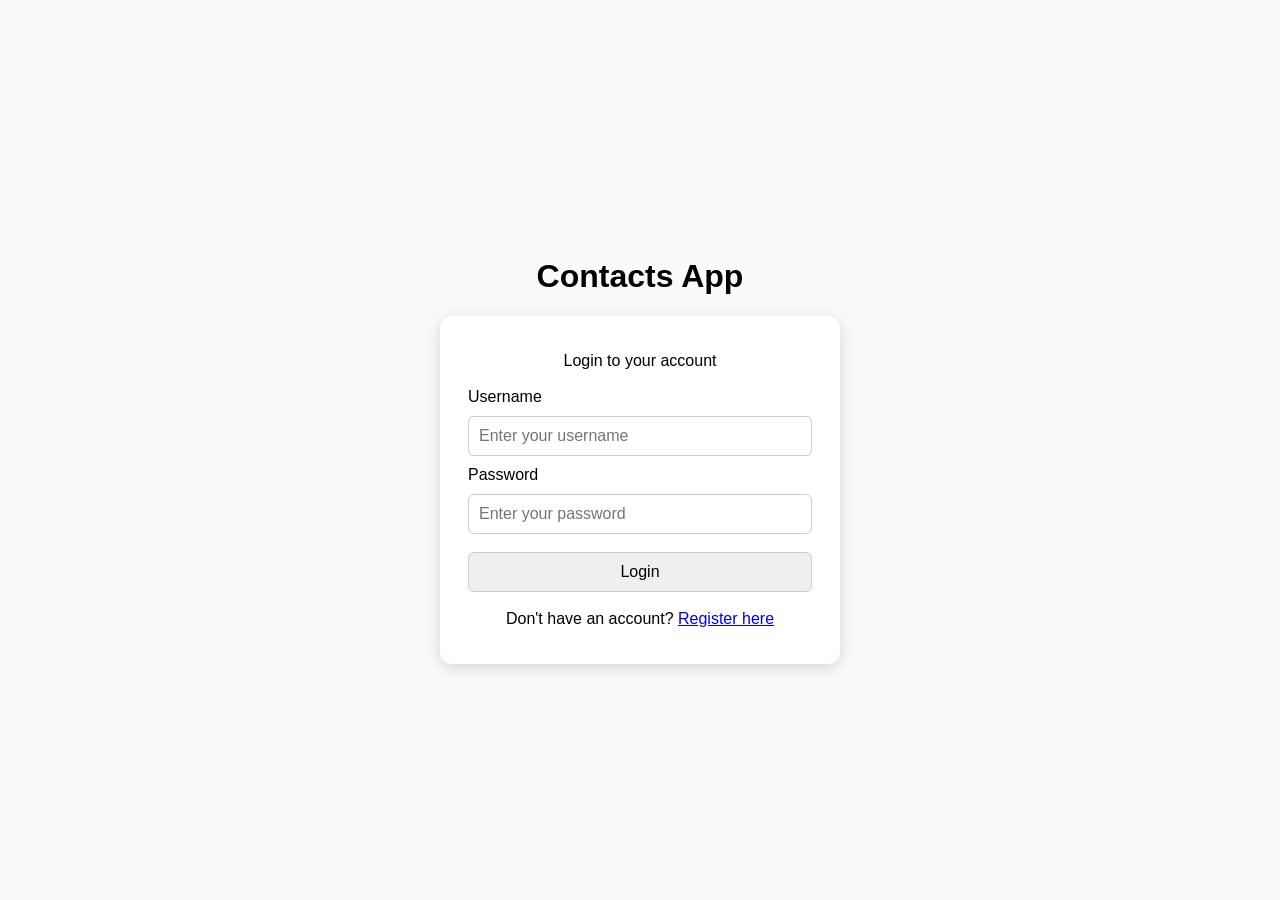
<file: index.html>
<!DOCTYPE html>
<html lang="en">
<head>
    <meta charset="UTF-8">
    <meta name="viewport" content="width=device-width, initial-scale=1.0">
    <link rel="stylesheet" href="./css/styles.css">
    <script src="./js/login.js" defer></script>
    <title>Contacts App</title>
</head>
<body>
    <div>
        <h1>Contacts App</h1>
        <div>
            <form id="login-form" method="post">
                <p>Login to your account</p>

                <label for="login">Username</label>
                <input type="text" id="login" name="login"
                        placeholder="Enter your username"
                        autocomplete="username" maxlength="50" required />

                <label for="password">Password</label>
                <input type="password" id="password" name="password"
                        placeholder="Enter your password"
                        autocomplete="current-password" required />

                <button type="submit">Login</button>
                <p id="login-message" role="status"></p>
                <p>Don't have an account? <a href="register.html">Register here</a></p>
            </form>
        </div>
    </div>
</body>
</html>
</file>
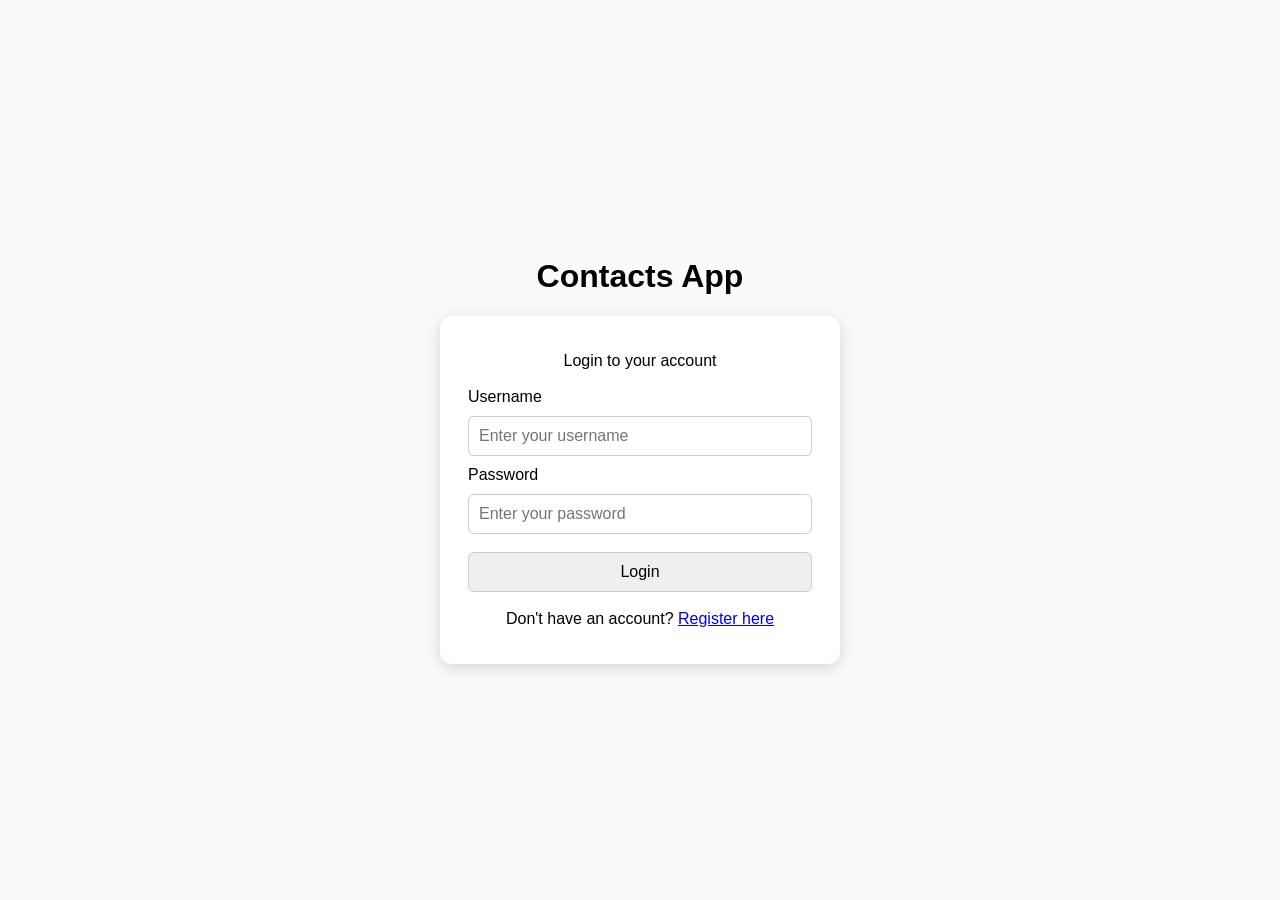
<file: contacts.html>
<!DOCTYPE html>
<html lang="en">
<head>
    <meta charset="UTF-8">
    <meta name="viewport" content="width=device-width, initial-scale=1.0">
    <link rel="stylesheet" href="./css/styles.css">
    <script src="./js/contacts.js" defer></script>
    <title>Your Contacts</title>
</head>
<body class="contacts-page">
    <header class="app-header">
        <h1>Contacts App</h1>
        <nav class="app-nav">
            <span id="welcome-message"></span>
            <a href="admin.html" id="admin-link" hidden>Admin Panel</a>
            <button id="logout-button" type="button">Logout</button>
        </nav>
    </header>

    <main>
        <section class="panel">
            <h2>Add a contact</h2>
            <form id="add-contact-form">
                <label for="add-firstName">First Name</label>
                <input type="text" id="add-firstName" name="firstName" maxlength="50" required />

                <label for="add-lastName">Last Name</label>
                <input type="text" id="add-lastName" name="lastName" maxlength="50" required />

                <label for="add-email">Email</label>
                <input type="email" id="add-email" name="email" maxlength="100" required />

                <label for="add-phone">Phone</label>
                <input type="tel" id="add-phone" name="phone" maxlength="20" required />

                <button type="submit">Add contact</button>
                <p id="add-contact-message" role="status"></p>
            </form>
        </section>

        <section class="panel">
            <h2>Your contacts</h2>
            <input type="search" id="search-input" placeholder="Search by name, email, or phone" />
            <p id="contacts-message" role="status">Loading contacts...</p>
            <ul id="contacts-list" class="contacts-list"></ul>
        </section>
    </main>
</body>
</html>
</file>
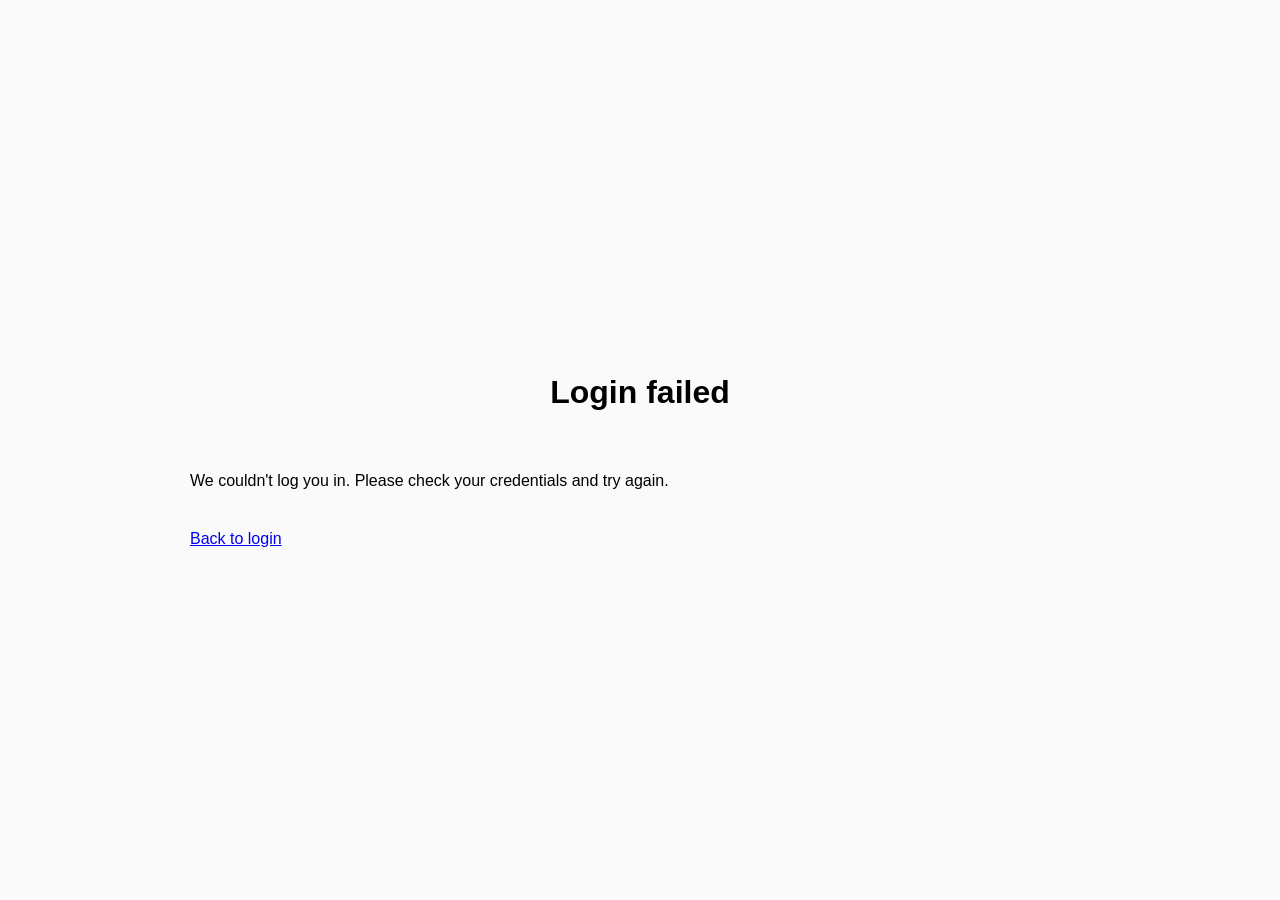
<file: login-error.html>
<!DOCTYPE html>
<html lang="en">
<head>
    <meta charset="UTF-8">
    <meta name="viewport" content="width=device-width, initial-scale=1.0">
    <link rel="stylesheet" href="./css/styles.css">
    <title>Login Failed</title>
</head>
<body>
    <main>
    <h1>Login failed</h1>
    <p id="login-error-message">We couldn't log you in. Please check your credentials and try again.</p>
    <a href="index.html">Back to login</a>
</main>
<script>
    const storedMessage = sessionStorage.getItem('loginErrorMessage');
    if (storedMessage) {
        document.querySelector('#login-error-message').textContent = storedMessage;
        sessionStorage.removeItem('loginErrorMessage');
    }
</script>
</body>
</html>
</file>
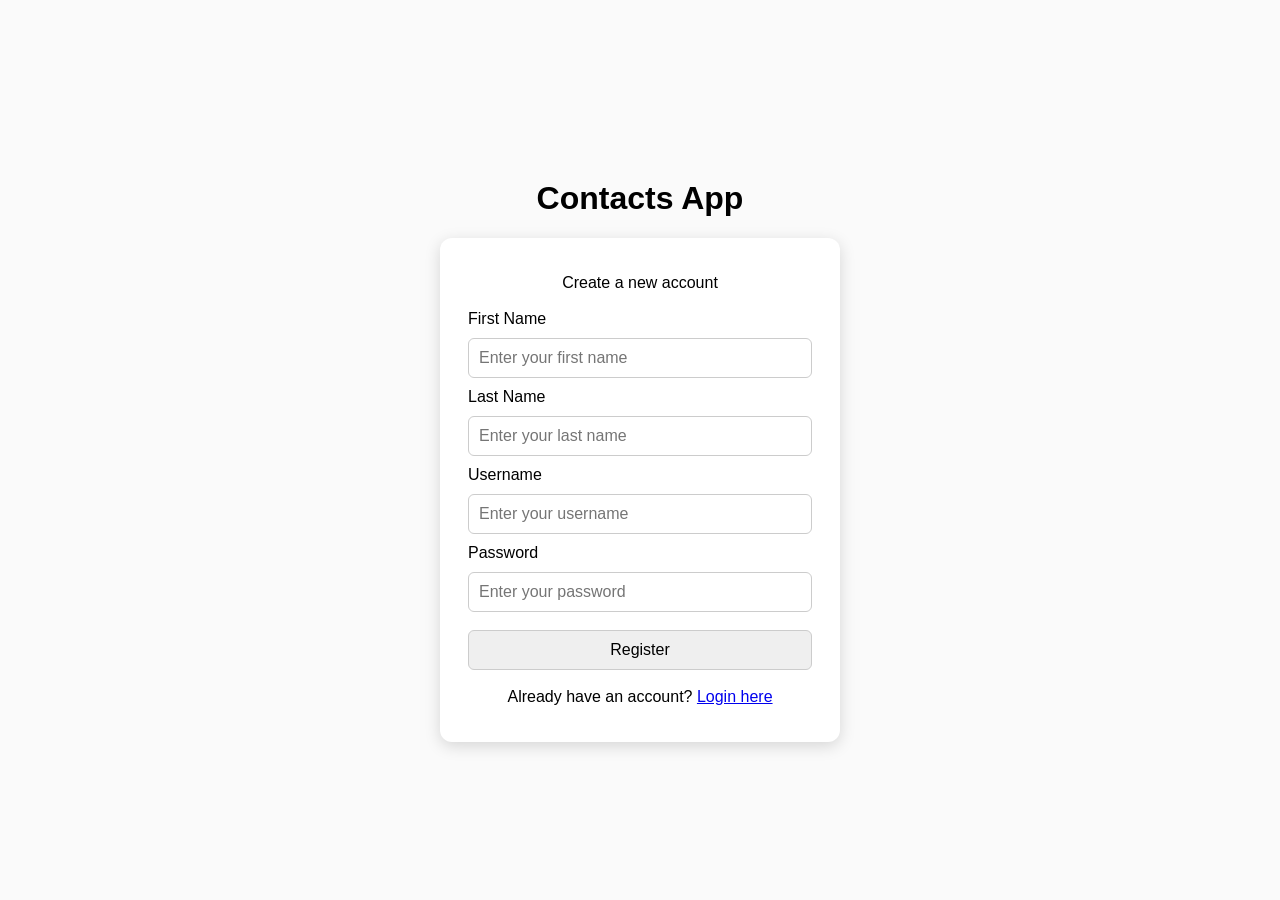
<file: register.html>
<!DOCTYPE html>
<html lang="en">
<head>
    <meta charset="UTF-8">
    <meta name="viewport" content="width=device-width, initial-scale=1.0">
    <link rel="stylesheet" href="./css/styles.css">
    <script src="./js/register.js" defer></script>
    <title>Register</title>
</head>
<body>
    <h1>Contacts App</h1>

    <form id="register-form" method="post">
        <p>Create a new account</p>

        <label for="firstName">First Name</label>
        <input type="text" id="firstName" name="firstName"
                placeholder="Enter your first name"
                autocomplete="given-name" maxlength="50" required />
        <label for="lastName">Last Name</label>
        <input type="text" id="lastName" name="lastName"
                placeholder="Enter your last name"
                autocomplete="family-name" maxlength="50" required />

        <label for="login">Username</label>
        <input type="text" id="login" name="login"
                placeholder="Enter your username"
                autocomplete="username" maxlength="50" minlength="3" required />

        <label for="password">Password</label>
        <input type="password" id="password" name="password"
                placeholder="Enter your password"
                autocomplete="new-password" minlength="8" required />

        <button type="submit">Register</button>
        <p id="register-message" role="status"></p>
        <p>Already have an account? <a href="index.html">Login here</a></p>
    </form>
</body>
</html>
</file>
<file: css/styles.css>
* {
    box-sizing: border-box;
}

body {
    margin: 0;
    min-height: 100vh;
    padding: 24px;
    display: flex;
    flex-direction: column;
    justify-content: center;
    align-items: center;
    font-family: Arial, sans-serif;
    background-color: #fafafa;
}

/* Keep the login page's outer wrapper the same width as the form. */
body > div {
    width: 100%;
    max-width: 400px;
}

h1 {
    text-align: center;
}

.contacts-page {
    display: block;
}

.contacts-page h1 {
    text-align: left;
}

form {
    display: flex;
    flex-direction: column;
    gap: 10px;
    width: 100%;
    max-width: 400px;
    padding: 28px;
    background-color: white;
    border-radius: 12px;
    box-shadow: 0 4px 16px rgba(0, 0, 0, 0.15);
}

input,
button {
    width: 100%;
    padding: 10px;
    font: inherit;
    border: 1px solid #ccc;
    border-radius: 6px;
}

button {
    margin-top: 8px;
    cursor: pointer;
}

form p {
    margin: 8px 0;
    text-align: center;
    overflow-wrap: anywhere;
}

form p:empty {
    display: none;
}

// Added the Admin section, so if you have any questions let me know 
.app-header {
    width: 100%;
    max-width: 900px;
    display: flex;
    justify-content: space-between;
    align-items: center;
    flex-wrap: wrap;
    gap: 12px;
    margin-bottom: 24px;
}
 
.app-header h1 {
    margin: 0;
}
 
.app-nav {
    display: flex;
    align-items: center;
    gap: 16px;
    font-size: 0.95rem;
    color: #444;
}
 
.app-nav a {
    color: #2563eb;
    text-decoration: none;
}
 
.app-nav a:hover {
    text-decoration: underline;
}
 
.app-nav button {
    width: auto;
    margin-top: 0;
    padding: 8px 14px;
    background-color: #f3f4f6;
}
 
main {
    width: 100%;
    max-width: 900px;
    display: flex;
    flex-direction: column;
    gap: 24px;
}
 
.panel {
    background-color: white;
    border-radius: 12px;
    box-shadow: 0 4px 16px rgba(0, 0, 0, 0.08);
    padding: 24px;
}
 
.panel h2 {
    margin-top: 0;
}
 
.panel > form {
    box-shadow: none;
    padding: 0;
    max-width: none;
}
 
#search-input,
#user-search-input,
#contact-search-input {
    width: 100%;
    padding: 10px;
    margin-bottom: 16px;
    border: 1px solid #ccc;
    border-radius: 6px;
    font: inherit;
}
 
.contacts-list {
    list-style: none;
    margin: 0;
    padding: 0;
    display: flex;
    flex-direction: column;
    gap: 12px;
}
 
.contact-card {
    display: flex;
    justify-content: space-between;
    align-items: flex-start;
    flex-wrap: wrap;
    gap: 12px;
    padding: 16px;
    border: 1px solid #eee;
    border-radius: 8px;
}
 
.contact-info h3 {
    margin: 0 0 6px;
}
 
.contact-info p {
    margin: 2px 0;
    color: #555;
}
 
.contact-actions {
    display: flex;
    gap: 8px;
    flex-wrap: wrap;
}
 
.contact-actions button {
    width: auto;
    margin-top: 0;
    padding: 8px 14px;
}
 
button.secondary {
    background-color: #f3f4f6;
}
 
button.danger {
    background-color: #fee2e2;
    border-color: #fca5a5;
    color: #b91c1c;
}
 
.edit-form {
    display: flex;
    flex-direction: column;
    gap: 8px;
    width: 100%;
}
 
.edit-form label {
    display: flex;
    flex-direction: column;
    gap: 4px;
    font-size: 0.9rem;
    color: #444;
}
 
.edit-form button {
    width: auto;
    margin-top: 0;
    padding: 8px 14px;
}
 
.admin-table {
    width: 100%;
    border-collapse: collapse;
}
 
.admin-table th,
.admin-table td {
    text-align: left;
    padding: 10px 8px;
    border-bottom: 1px solid #eee;
}
 
.admin-table th {
    color: #555;
    font-size: 0.8rem;
    text-transform: uppercase;
    letter-spacing: 0.02em;
}
 
.admin-table td .contact-actions {
    margin: 0;
}
</file>
